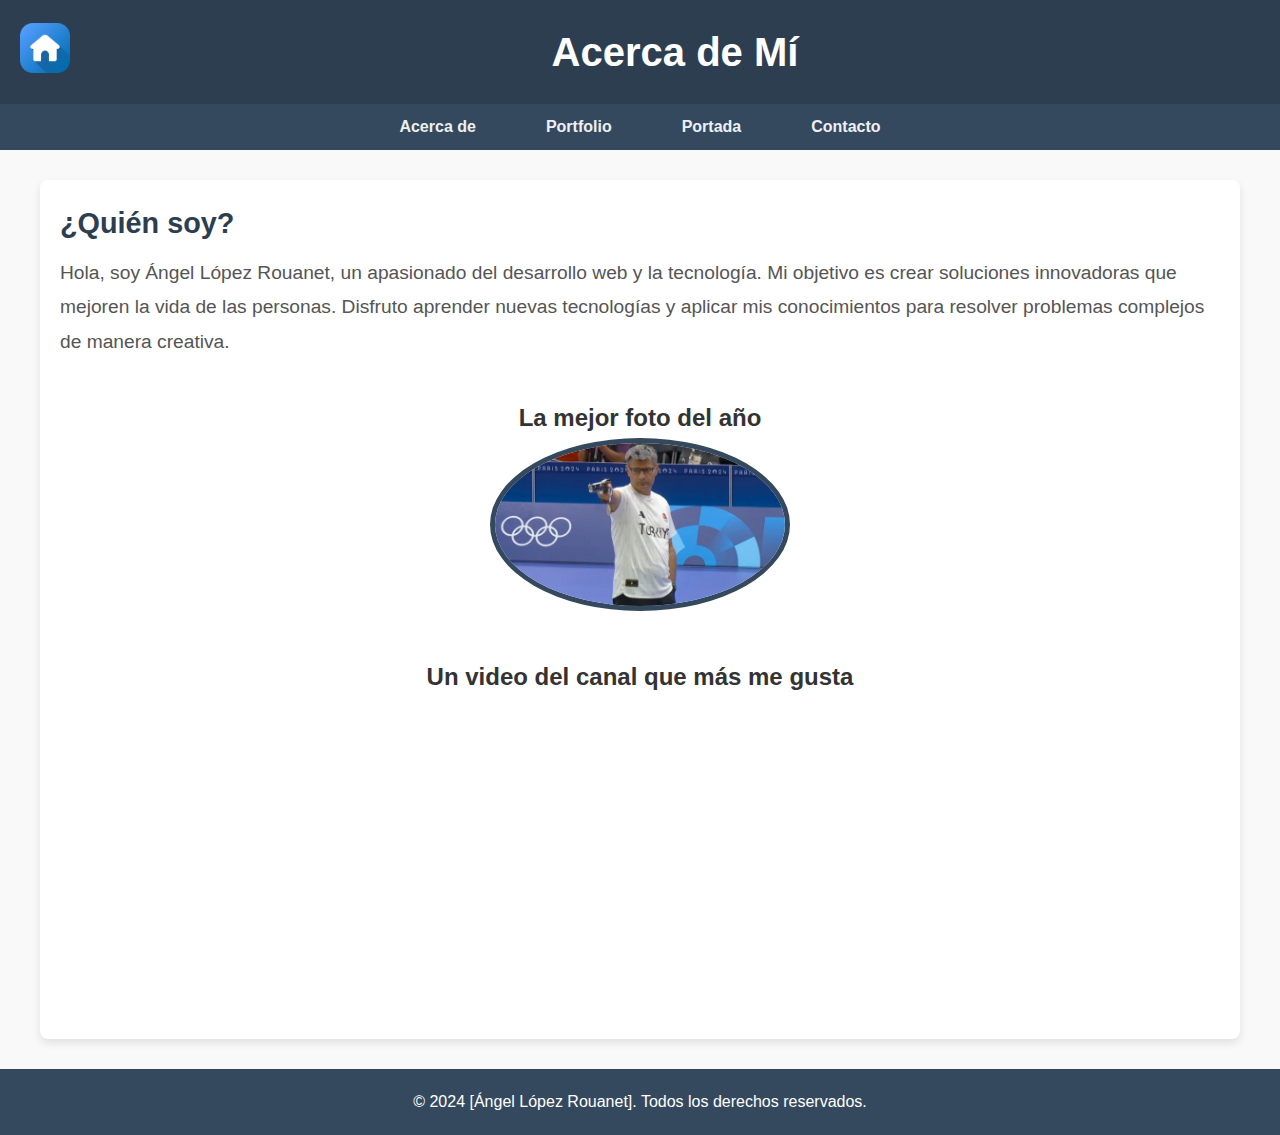
<file: src/acercade.html>
<!DOCTYPE html>
<html lang="es">
<head>
    <meta charset="UTF-8">
    <meta name="viewport" content="width=device-width, initial-scale=1.0">
    <title>Acerca de Mí</title>
    <link rel="stylesheet" href="../styles/acercade.css">
</head>
<body>
    <header>
        <a href="/index.html">
            <img src="/fotos/casa.png" alt="Logo" class="logo">
        </a>
        <h1>Acerca de Mí</h1>
    </header>

    <nav>
        <ul>
            <li><a href="acercade.html">Acerca de</a></li>
            <li><a href="portfolio.html">Portfolio</a></li>
            <li><a href="portada.html">Portada</a></li>
            <li><a href="contacto.html">Contacto</a></li>
        </ul>
    </nav>

    <main>
        <section class="bio">
            <h2>¿Quién soy?</h2>
            <p>Hola, soy Ángel López Rouanet, un apasionado del desarrollo web y la tecnología. Mi objetivo es crear soluciones innovadoras que mejoren la vida de las personas. Disfruto aprender nuevas tecnologías y aplicar mis conocimientos para resolver problemas complejos de manera creativa.</p>
        </section>

        <section class="foto">
            <h2>La mejor foto del año</h2>
            <img src="/fotos/joo.jpg" alt="Foto olimpiadas" class="foto-personal">
        </section>

        <section class="video">
            <h2>Un video del canal que más me gusta</h2>
            <div class="video-container">
                <iframe width="560" height="315" src="https://www.youtube.com/embed/aRcUVhVlSHg" 
                title="YouTube video player" frameborder="0" allow="accelerometer; autoplay; clipboard-write; encrypted-media; gyroscope; picture-in-picture" allowfullscreen></iframe>
            </div>
        </section>
    </main>

    <footer>
        <p>© 2024 [Ángel López Rouanet]. Todos los derechos reservados.</p>
    </footer>
</body>
</html>
</file>
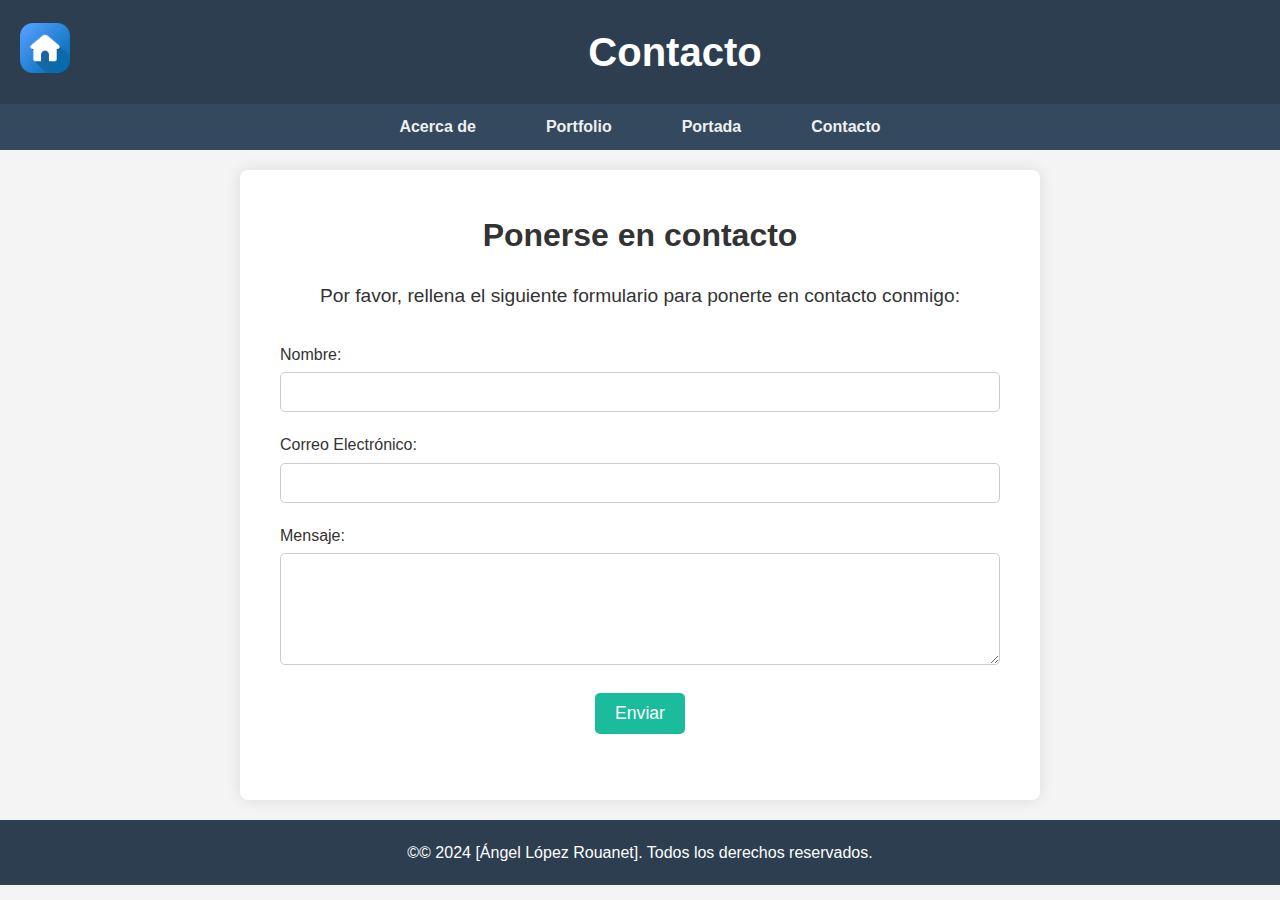
<file: src/contacto.html>
<!DOCTYPE html>
<html lang="es">
<head>
    <meta charset="UTF-8">
    <meta name="viewport" content="width=device-width, initial-scale=1.0">
    <title>Contacto</title>
    <link rel="stylesheet" href="../styles/contacto.css">
</head>
<body>
    <header>
        <a href="/index.html">
            <img src="/fotos/casa.png" alt="Logo" class="logo">
        </a>
        <h1>Contacto</h1>
    </header>

    <nav>
        <ul>
            <li><a href="acercade.html">Acerca de</a></li>
            <li><a href="portfolio.html">Portfolio</a></li>
            <li><a href="portada.html">Portada</a></li>
            <li><a href="contacto.html">Contacto</a></li>
        </ul>
    </nav>

    <main>
        <section class="contact-form">
            <h2>Ponerse en contacto</h2>
            <p>Por favor, rellena el siguiente formulario para ponerte en contacto conmigo:</p>
            <form action="submit_contact_form.php" method="POST">
                <div class="form-group">
                    <label for="name">Nombre:</label>
                    <input type="text" id="name" name="name" required>
                </div>
                <div class="form-group">
                    <label for="email">Correo Electrónico:</label>
                    <input type="email" id="email" name="email" required>
                </div>
                <div class="form-group">
                    <label for="message">Mensaje:</label>
                    <textarea id="message" name="message" rows="5" required></textarea>
                </div>
                <button type="submit">Enviar</button>
            </form>
        </section>
    </main>

    <footer>
        <p>&copy;© 2024 [Ángel López Rouanet]. Todos los derechos reservados.</p>
    </footer>
</body>
</html>
</file>
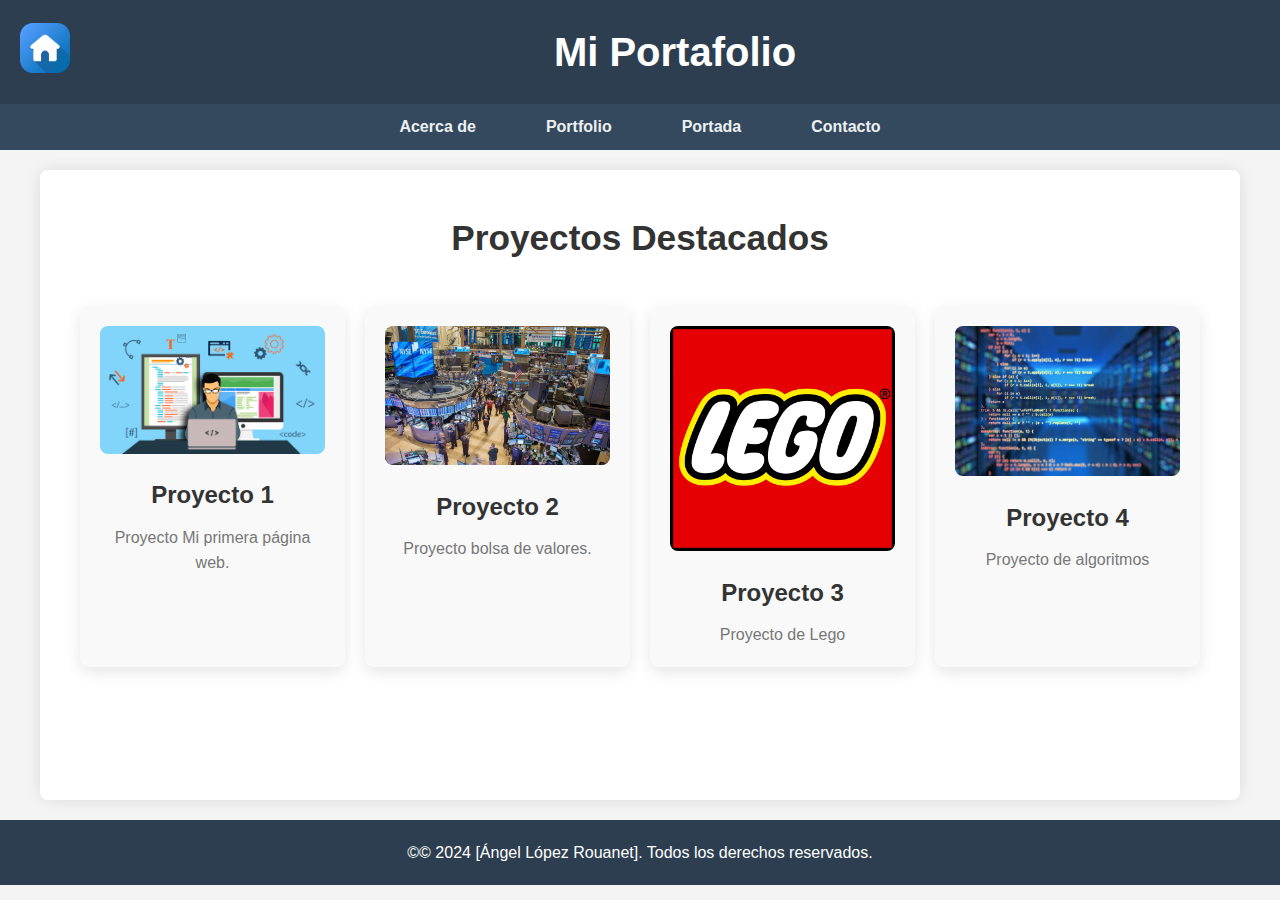
<file: src/portfolio.html>
<!DOCTYPE html>
<html lang="es">
<head>
    <meta charset="UTF-8">
    <meta name="viewport" content="width=device-width, initial-scale=1.0">
    <title>Portafolio</title>
    <link rel="stylesheet" href="../styles/portafolio.css">
</head>
<body>
    <header>
        <a href="/index.html">
            <img src="/fotos/casa.png" alt="Logo" class="logo">
        </a>
        <h1>Mi Portafolio</h1>
    </header>

    <nav>
        <ul>
            <li><a href="acercade.html">Acerca de</a></li>
            <li><a href="portfolio.html">Portfolio</a></li>
            <li><a href="portada.html">Portada</a></li>
            <li><a href="contacto.html">Contacto</a></li>
        </ul>
    </nav>

    <main>
        <section class="portfolio">
            <h2>Proyectos Destacados</h2>
            <div class="project-grid">
                <div class="project">
                    <img src="/fotos/web-dev.jpg" alt="Proyecto 1">
                    <h3>Proyecto 1</h3>
                    <p>Proyecto Mi primera página web.</p>
                </div>
                <div class="project">
                    <img src="/fotos/bolsa-valores.jpg" alt="Proyecto 2">
                    <h3>Proyecto 2</h3>
                    <p>Proyecto bolsa de valores.</p>
                </div>
                <div class="project">
                    <img src="/fotos/LEGO_logo.png" alt="Proyecto 3">
                    <h3>Proyecto 3</h3>
                    <p>Proyecto de Lego</p>
                </div>
                <div class="project">
                    <img src="/fotos/algoritmos.jpg" alt="Proyecto 4">
                    <h3>Proyecto 4</h3>
                    <p>Proyecto de algoritmos</p>
                </div>
            </div>
        </section>
    </main>

    <footer>
        <p>&copy;© 2024 [Ángel López Rouanet]. Todos los derechos reservados.</p>
    </footer>
</body>
</html>
</file>
<file: styles/acercade.css>
/* Global Styles */
* {
    margin: 0;
    padding: 0;
    box-sizing: border-box;
    font-family: 'Arial', sans-serif;
}

body {
    background-color: #f9f9f9;
    color: #333;
    line-height: 1.6;
}

/* Estilos para el logo en el header */
header {
    display: flex;
    align-items: center;
    justify-content: space-between;
    background-color: #2c3e50;
    color: #fff;
    padding: 20px;
}

header .logo {
    width: 50px; /* Ajusta el tamaño de la imagen según tus necesidades */
    height: auto;
    margin-right: 20px;
}

header h1 {
    flex: 1; /* Para que el título ocupe el espacio restante */
    font-size: 2.5rem;
    text-align: center;
}

/* Navigation */
nav {
    background-color: #34495e;
    padding: 10px 0;
    text-align: center;
}

nav ul {
    list-style: none;
    display: flex;
    justify-content: center;
}

nav ul li {
    margin: 0 15px;
}

nav ul li a {
    color: #ecf0f1;
    text-decoration: none;
    font-weight: bold;
    padding: 10px 20px;
    border-radius: 5px;
    transition: background 0.3s ease;
}

nav ul li a:hover {
    background-color: #1abc9c;
    color: #fff;
}


main {
    max-width: 1200px;
    margin: 30px auto;
    padding: 20px;
    background-color: #fff;
    box-shadow: 0 4px 8px rgba(0, 0, 0, 0.1);
    border-radius: 8px;
}

/* Bio Section */
.bio {
    margin-bottom: 40px;
}

.bio h2 {
    font-size: 1.8rem;
    color: #2c3e50;
    margin-bottom: 10px;
}

.bio p {
    font-size: 1.2rem;
    line-height: 1.8;
    color: #555;
}

/* Foto Section */
.foto {
    text-align: center;
    margin-bottom: 40px;
}

.foto-personal {
    max-width: 300px;
    border-radius: 50%;
    border: 5px solid #34495e;
}

/* Video Section */
.video {
    text-align: center;
}

.video-personal {
    max-width: 100%;
    border-radius: 10px;
    border: 3px solid #34495e;
}

/* Footer */
footer {
    text-align: center;
    padding: 20px;
    background-color: #34495e;
    color: white;
}

footer p {
    margin: 0;
    font-size: 1rem;
}
</file>
<file: styles/contacto.css>
/* Global Styles */
* {
    margin: 0;
    padding: 0;
    box-sizing: border-box;
    font-family: 'Arial', sans-serif;
}

body {
    background-color: #f4f4f4;
    color: #333;
    line-height: 1.6;
    margin: 0;
    padding: 0;
}

/* Estilos para el logo en el header */
header {
    display: flex;
    align-items: center;
    justify-content: space-between;
    background-color: #2c3e50;
    color: #fff;
    padding: 20px;
}

header .logo {
    width: 50px; /* Ajusta el tamaño de la imagen según tus necesidades */
    height: auto;
    margin-right: 20px;
}

header h1 {
    flex: 1; /* Para que el título ocupe el espacio restante */
    font-size: 2.5rem;
    text-align: center;
}

/* Navigation */
nav {
    background-color: #34495e;
    padding: 10px 0;
    text-align: center;
}

nav ul {
    list-style: none;
    display: flex;
    justify-content: center;
}

nav ul li {
    margin: 0 15px;
}

nav ul li a {
    color: #ecf0f1;
    text-decoration: none;
    font-weight: bold;
    padding: 10px 20px;
    border-radius: 5px;
    transition: background 0.3s ease;
}

nav ul li a:hover {
    background-color: #1abc9c;
    color: #fff;
}

/* Main Content */
main {
    padding: 40px;
    background-color: #fff;
    min-height: 70vh;
    max-width: 800px;
    margin: 20px auto;
    box-shadow: 0 0 15px rgba(0, 0, 0, 0.1);
    border-radius: 8px;
}

/* Contact Form Styles */
.contact-form {
    text-align: center;
}

.contact-form h2 {
    font-size: 2rem;
    margin-bottom: 20px;
}

.contact-form p {
    font-size: 1.2rem;
    margin-bottom: 30px;
}

.form-group {
    margin-bottom: 20px;
    text-align: left;
}

label {
    font-size: 1rem;
    display: block;
    margin-bottom: 5px;
}

input[type="text"],
input[type="email"],
textarea {
    width: 100%;
    padding: 10px;
    border: 1px solid #ccc;
    border-radius: 5px;
    font-size: 1rem;
}

textarea {
    resize: vertical;
}

button {
    padding: 10px 20px;
    background-color: #1abc9c;
    color: white;
    border: none;
    border-radius: 5px;
    cursor: pointer;
    font-size: 1.1rem;
    transition: background-color 0.3s ease;
}

button:hover {
    background-color: #16a085;
}

/* Footer */
footer {
    background-color: #2c3e50;
    color: #fff;
    padding: 20px 0;
    text-align: center;
    margin-top: 20px;
}

/* Responsive Design */
@media (max-width: 768px) {
    main {
        padding: 20px;
    }

    .contact-form h2 {
        font-size: 1.8rem;
    }
}
</file>
<file: styles/portafolio.css>
/* Global Styles */
* {
    margin: 0;
    padding: 0;
    box-sizing: border-box;
    font-family: 'Arial', sans-serif;
}

body {
    background-color: #f4f4f4;
    color: #333;
    line-height: 1.6;
    margin: 0;
    padding: 0;
}

/* Estilos para el logo en el header */
header {
    display: flex;
    align-items: center;
    justify-content: space-between;
    background-color: #2c3e50;
    color: #fff;
    padding: 20px;
}

header .logo {
    width: 50px; /* Ajusta el tamaño de la imagen según tus necesidades */
    height: auto;
    margin-right: 20px;
}

header h1 {
    flex: 1; /* Para que el título ocupe el espacio restante */
    font-size: 2.5rem;
    text-align: center;
}

/* Navigation */
nav {
    background-color: #34495e;
    padding: 10px 0;
    text-align: center;
}

nav ul {
    list-style: none;
    display: flex;
    justify-content: center;
}

nav ul li {
    margin: 0 15px;
}

nav ul li a {
    color: #ecf0f1;
    text-decoration: none;
    font-weight: bold;
    padding: 10px 20px;
    border-radius: 5px;
    transition: background 0.3s ease;
}

nav ul li a:hover {
    background-color: #1abc9c;
    color: #fff;
}

/* Main Content */
main {
    padding: 40px;
    background-color: #fff;
    min-height: 70vh;
    max-width: 1200px;
    margin: 20px auto;
    box-shadow: 0 0 15px rgba(0, 0, 0, 0.1);
    border-radius: 8px;
}

/* Portfolio Section */
.portfolio {
    text-align: center;
}

.portfolio h2 {
    font-size: 2.2rem;
    margin-bottom: 40px;
}

/* Project Grid */
.project-grid {
    display: grid;
    grid-template-columns: repeat(auto-fit, minmax(250px, 1fr));
    gap: 20px;
}

/* Individual Project */
.project {
    background-color: #f9f9f9;
    border-radius: 8px;
    padding: 20px;
    box-shadow: 0 5px 15px rgba(0, 0, 0, 0.1);
    transition: transform 0.3s ease, box-shadow 0.3s ease;
}

.project:hover {
    transform: translateY(-10px);
    box-shadow: 0 10px 20px rgba(0, 0, 0, 0.2);
}

.project img {
    max-width: 100%;
    border-radius: 8px;
    margin-bottom: 15px;
}

.project h3 {
    font-size: 1.5rem;
    margin-bottom: 10px;
}

.project p {
    font-size: 1rem;
    color: #777;
}

/* Footer */
footer {
    background-color: #2c3e50;
    color: #fff;
    padding: 20px 0;
    text-align: center;
    margin-top: 20px;
}

/* Responsive Design */
@media (max-width: 768px) {
    main {
        padding: 20px;
    }

    .portfolio h2 {
        font-size: 1.8rem;
    }

    .project-grid {
        grid-template-columns: 1fr;
    }
}
</file>
